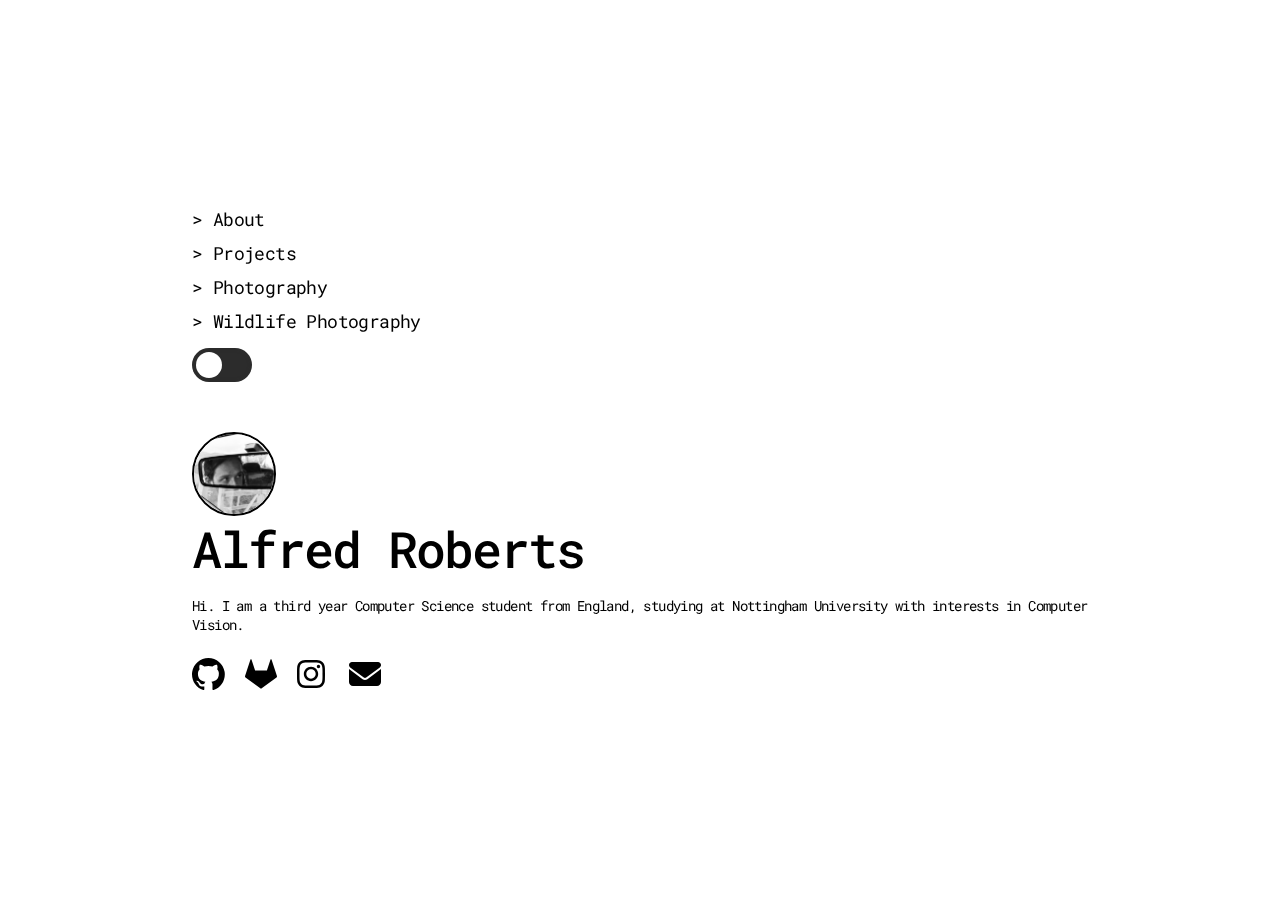
<file: index.html>
<!DOCTYPE html>
<html>
    <title>Alfred Roberts</title>
    <head>
        <link rel="preconnect" href="https://fonts.googleapis.com">
        <link rel="preconnect" href="https://fonts.gstatic.com" crossorigin>
        <link href="https://fonts.googleapis.com/css2?family=Roboto+Mono:wght@400;500&display=swap" rel="stylesheet">
        <link href="styles.css" rel="stylesheet">
        <link href="styles/media.css" rel="stylesheet">
        <link rel="icon" type="image/x-icon" href="/assets/favicon.png">
        <meta name="viewport" content="width=device-width, initial-scale=1">
        <script type="text/javascript" src="javascript/night_mode.js"></script>
        <script type="module" src="script.js"></script>
    </head>
    <body>
        <script>
            update_nightmode(() => {}, () => {}, null, true);
        </script>
        <div id="site-wrapper" class="site-wrapper">
        <div class="content">
            <div class="tabs">
                <a href="">> About</a>
                <a href="projects/">> Projects</a>
                <a href="https://alfredroberts.myportfolio.com/">> Photography</a>
                <a href="https://alfredroberts.netlify.app">> Wildlife Photography</a>
                <label class="switch">
                    <input id="nightmode" type="checkbox" checked>
                    <span class="slider"></span>
                </label>                  
            </div>
            <div class="title_container">
                <img id="profile_pic" class="profile_pic" src="assets/profile.jpg"/>
                <h1>Alfred Roberts</h1>
            </div>
            <div class="about">
                <p>
                    Hi. I am a third year Computer Science student from England,
                    studying at Nottingham University with interests in 
                    Computer Vision.
                </p>
            </div>
            <div class="links">
                <a href="https://www.github.com/Shadow149" target="_blank">
                    <svg  height="32"  viewBox="0 0 38 37" fill="none" xmlns="http://www.w3.org/2000/svg">
                        <path d="M18.9734 5.04313e-07C9.66837 -0.00119761 1.73623 6.74747 0.246435 15.9329C-1.24338 25.1184 4.14904 34.0284 12.9774 36.9686C13.9283 37.1397 14.2687 36.5559 14.2687 36.0538C14.2687 35.6031 14.2535 34.4088 14.2477 32.8208C8.97058 33.9619 7.8562 30.2762 7.8562 30.2762C7.50878 29.1295 6.76191 28.1449 5.75104 27.5015C4.03953 26.3243 5.88226 26.351 5.88226 26.351C7.1006 26.5179 8.17292 27.2401 8.78612 28.306C9.30515 29.2498 10.1796 29.9472 11.2151 30.2431C12.2507 30.5392 13.3616 30.4094 14.301 29.8826C14.3893 28.9203 14.8174 28.0209 15.5085 27.3456C11.2982 26.8683 6.87113 25.2403 6.87113 17.9699C6.84776 16.0894 7.54602 14.2715 8.82225 12.8902C8.24481 11.2534 8.31281 9.45799 9.01242 7.86954C9.01242 7.86954 10.6041 7.35796 14.2268 9.81125C17.3339 8.95927 20.613 8.95927 23.72 9.81125C27.3446 7.35606 28.9344 7.86954 28.9344 7.86954C29.6372 9.45725 29.7053 11.2539 29.1246 12.8902C30.4055 14.2713 31.1032 16.0939 31.0719 17.9775C31.0719 25.267 26.641 26.8683 22.4154 27.338C23.3269 28.27 23.7945 29.5484 23.6991 30.8487C23.6991 33.3856 23.6762 35.4319 23.6762 36.0538C23.6762 36.5616 24.0147 37.1511 24.9827 36.9648C33.8074 34.0197 39.1941 25.1091 37.7011 15.926C36.2083 6.74302 28.2766 -0.00212948 18.9734 5.04313e-07Z"/>
                    </svg> 
                </a>
                <a href="https://gitlab.com/AlfredRoberts" target="_blank">
                    <svg height="32" viewBox="0 0 32 32" width="32" xmlns="http://www.w3.org/2000/svg"><path d="m31.937 18.115-1.787-5.511-3.552-10.921c-.183-.563-.973-.563-1.156 0l-3.552 10.916h-11.781l-3.552-10.916c-.183-.563-.979-.563-1.156 0l-3.552 10.916-1.792 5.516c-.161.5.021 1.052.443 1.364l15.5 11.261 15.5-11.261c.421-.312.604-.859.437-1.364z"/></svg>            
                </a> 
                <a href="https://www.instagram.com/alfieroberts7/" target="_blank">
                    <svg xmlns="http://www.w3.org/2000/svg" width="32" height="32" viewBox="0 0 512 512"><!--! Font Awesome Free 6.4.2 by @fontawesome - https://fontawesome.com License - https://fontawesome.com/license (Commercial License) Copyright 2023 Fonticons, Inc. --><path d="M224.1 141c-63.6 0-114.9 51.3-114.9 114.9s51.3 114.9 114.9 114.9S339 319.5 339 255.9 287.7 141 224.1 141zm0 189.6c-41.1 0-74.7-33.5-74.7-74.7s33.5-74.7 74.7-74.7 74.7 33.5 74.7 74.7-33.6 74.7-74.7 74.7zm146.4-194.3c0 14.9-12 26.8-26.8 26.8-14.9 0-26.8-12-26.8-26.8s12-26.8 26.8-26.8 26.8 12 26.8 26.8zm76.1 27.2c-1.7-35.9-9.9-67.7-36.2-93.9-26.2-26.2-58-34.4-93.9-36.2-37-2.1-147.9-2.1-184.9 0-35.8 1.7-67.6 9.9-93.9 36.1s-34.4 58-36.2 93.9c-2.1 37-2.1 147.9 0 184.9 1.7 35.9 9.9 67.7 36.2 93.9s58 34.4 93.9 36.2c37 2.1 147.9 2.1 184.9 0 35.9-1.7 67.7-9.9 93.9-36.2 26.2-26.2 34.4-58 36.2-93.9 2.1-37 2.1-147.8 0-184.8zM398.8 388c-7.8 19.6-22.9 34.7-42.6 42.6-29.5 11.7-99.5 9-132.1 9s-102.7 2.6-132.1-9c-19.6-7.8-34.7-22.9-42.6-42.6-11.7-29.5-9-99.5-9-132.1s-2.6-102.7 9-132.1c7.8-19.6 22.9-34.7 42.6-42.6 29.5-11.7 99.5-9 132.1-9s102.7-2.6 132.1 9c19.6 7.8 34.7 22.9 42.6 42.6 11.7 29.5 9 99.5 9 132.1s2.7 102.7-9 132.1z"/></svg>
                </a>
                <a id="emailAnchor">
                    <svg id="emailSvg" xmlns="http://www.w3.org/2000/svg" width="32"  height="32" viewBox="0 0 512 512"><!--! Font Awesome Free 6.4.2 by @fontawesome - https://fontawesome.com License - https://fontawesome.com/license (Commercial License) Copyright 2023 Fonticons, Inc. --><path d="M48 64C21.5 64 0 85.5 0 112c0 15.1 7.1 29.3 19.2 38.4L236.8 313.6c11.4 8.5 27 8.5 38.4 0L492.8 150.4c12.1-9.1 19.2-23.3 19.2-38.4c0-26.5-21.5-48-48-48H48zM0 176V384c0 35.3 28.7 64 64 64H448c35.3 0 64-28.7 64-64V176L294.4 339.2c-22.8 17.1-54 17.1-76.8 0L0 176z"/></svg>
                    <svg id="tickSvg" style="display: none;" xmlns="http://www.w3.org/2000/svg" width="32"  height="32" viewBox="0 0 512 512"><!--!Font Awesome Free 6.5.2 by @fontawesome - https://fontawesome.com License - https://fontawesome.com/license/free Copyright 2024 Fonticons, Inc.--><path d="M438.6 105.4c12.5 12.5 12.5 32.8 0 45.3l-256 256c-12.5 12.5-32.8 12.5-45.3 0l-128-128c-12.5-12.5-12.5-32.8 0-45.3s32.8-12.5 45.3 0L160 338.7 393.4 105.4c12.5-12.5 32.8-12.5 45.3 0z"/></svg>
                    <div id="copyTooltip" data-tooltip="Copied!"></div>
                </a>
            </div>
        </div>
        <div id="blob"></div>
        <div id="blur"></div>
    </div>
    </body>
</html>
</file>
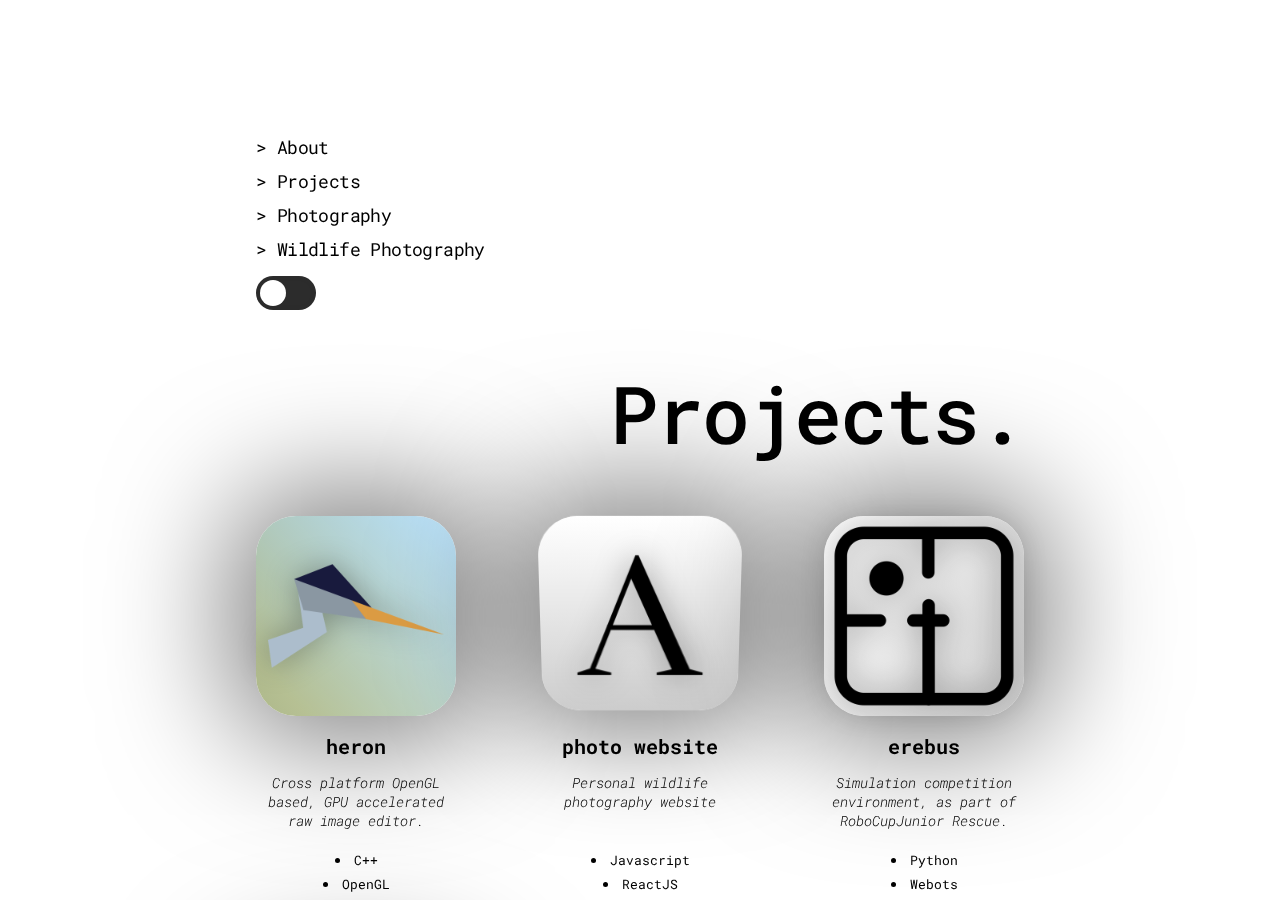
<file: projects/index.html>
<!DOCTYPE html>
<html>
    <title>Projects</title>
    <head>
        <link rel="preconnect" href="https://fonts.googleapis.com">
        <link rel="preconnect" href="https://fonts.gstatic.com" crossorigin>
        <link href="https://fonts.googleapis.com/css2?family=Roboto+Mono:wght@400;500&display=swap" rel="stylesheet">
        <link href="../styles.css" rel="stylesheet">
        <link href="../styles/media.css" rel="stylesheet">
        <link href="styles.css" rel="stylesheet">
        <link rel="icon" type="image/x-icon" href="../assets/favicon.png">
        <meta name="viewport" content="width=device-width, initial-scale=1">
        <script type="text/javascript" src="../javascript/night_mode.js"></script>
        <script type="module" src="script.js"></script>
    </head>
    <body>
        <script>
            update_nightmode(() => {}, () => {}, null, true);
        </script>
        <div id="site-wrapper" class="site-wrapper">
            <div class="content">
                <div class="tabs">
                    <a href="../">> About</a>
                    <a href="">> Projects</a>
                    <a href="https://alfredroberts.myportfolio.com/">> Photography</a>
                    <a href="https://alfredroberts.netlify.app">> Wildlife Photography</a>
                    <label class="switch">
                        <input id="nightmode" type="checkbox" checked>
                        <span class="slider"></span>
                    </label>                  
                </div>
                <div class="header">
                    <h1>Projects.</h1>
                </div>
                <div class="card-content">
                    <div class="card-container">
                        <a class="card-wrap" href="https://www.github.com/Shadow149/HeronViewer"
                            target="_blank">
                            <div class="card" data-img="../assets/heron_bk_1000.png"></div>
                            <div class="card-top" data-img="../assets/heron_head_1000.png"></div>
                        </a>
                        <h2>heron</h2>
                        <h3>Cross platform OpenGL based, GPU accelerated raw image editor.</h3>
                        <ul>
                            <li>C++</li>
                            <li>OpenGL</li>
                        </ul>
                    </div> 
                    <div class="card-container">
                        <a class="card-wrap" href="https://www.github.com/Shadow149/photo-website"
                            target="_blank">
                            <div class="card" data-img="../assets/erebus_background.png"></div>
                            <div class="card-top" data-img="../assets/website_foreground.png"></div>
                        </a>
                        <h2>photo website</h2>
                        <h3>Personal wildlife photography website</h3>
                        <ul>
                            <li>Javascript</li>
                            <li>ReactJS</li>
                            <li>MongoDB</li>
                            <li>ExpressJS</li>
                        </ul>
                    </div> 
                    <div class="card-container">
                        <a class="card-wrap" href="https://github.com/robocup-junior/erebus"
                            target="_blank">
                            <div class="card" data-img="../assets/erebus_background.png"></div>
                            <div class="card-top" data-img="../assets/erebus_foreground.png"></div>
                        </a>
                        <h2>erebus</h2>
                        <h3>Simulation competition environment, as part of RoboCupJunior Rescue.</h3>
                        <ul>
                            <li>Python</li>
                            <li>Webots</li>
                            <li class="star">Lead developer and project creator</li>
                            <li class="star">Used by hundreds world-wide</li>
                        </ul>
                    </div>
                    <div class="card-container">
                        <a class="badge" href="https://play.google.com/store/apps/details?id=com.lazy.lazycubeapp&hl=en_GB"
                            target="_blank">
                            <div class="badge-text">Now on Google Play store!</div>
                        </a>
                        <a class="card-wrap" href="https://gitlab.com/AlfredRoberts/lazycube"
                            target="_blank">
                            <div class="card" data-img="../assets/lazy_cube_background.png"></div>
                            <div class="card-top" data-img="../assets/lazy_cube_foreground.png"></div>
                        </a>
                        <h2>lazy cube</h2>
                        <h3>Android rubik's cube scanner and solver.</h3>
                        <ul>
                            <li>Java</li>
                            <li>Android Studio</li>
                            <li class="star">University group project runner up</li>
                            <li class="star">Project lead and manager</li>
                        </ul>
                    </div>
                </div>
            </div>
            <div id="blob"></div>
            <div id="blur"></div>
        </div>
    </body>
</html>
</file>
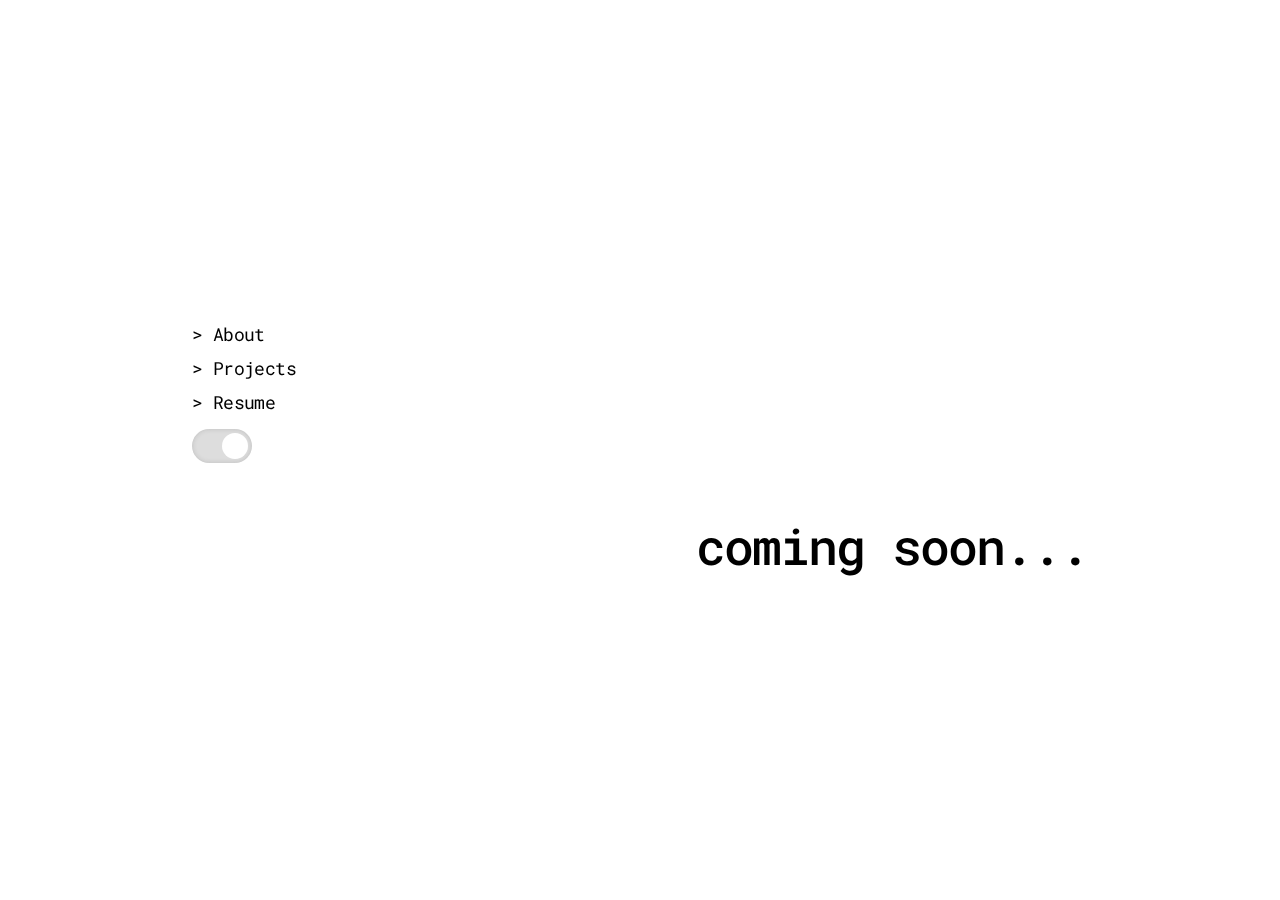
<file: resume/index.html>
<!DOCTYPE html>
<html>
    <head>
        <link rel="preconnect" href="https://fonts.googleapis.com">
        <link rel="preconnect" href="https://fonts.gstatic.com" crossorigin>
        <link href="https://fonts.googleapis.com/css2?family=Roboto+Mono:wght@400;500&display=swap" rel="stylesheet">
        <link href="../styles.css" rel="stylesheet">
        <link href="../styles/media.css" rel="stylesheet">
        <link rel="icon" type="image/x-icon" href="../assets/favicon.png">
        <script type="module" src="script.js"></script>
        <meta name="viewport" content="width=device-width, initial-scale=1">
    </head>
    <body>
        <div id="site-wrapper" class="site-wrapper">
            <div class="content">
                <div class="tabs">
                    <a href="../">> About</a>
                    <a href="../projects/">> Projects</a>
                    <a href="">> Resume</a>
                    <label class="switch">
                        <input id="nightmode" type="checkbox" checked>
                        <span class="slider"></span>
                    </label>                  
                </div>
                <div>
                    <h1>coming soon...</h1>
                </div>
            </div>
            <div id="blob"></div>
            <div id="blur"></div>
        </div>
    </body>
</html>
</file>
<file: styles.css>
* {
    font-family: Roboto Mono;
}


html, body, .site-wrapper {
    height: 100vh;
    width: 100%;
    overflow: hidden;
    position: fixed;
}

body, .site-wrapper {
    margin: 0rem;
    
    display: flex;
    flex-direction: column;
    justify-content: center;
    align-items: center;

    color: #000;
}

.site-wrapper {
    color: inherit;
}

a {
    color: inherit;
    text-decoration: inherit;
    cursor: pointer;
}


#blob {
    background-color: white;
    height: 300px;
    aspect-ratio: 1;
    position: absolute;
    left: 50%;
    top: 50%;
    translate: -50% -50%;
    border-radius: 50%;
    opacity: 0.2;
}

#blur {
    height: 100%;
    width: 100%;
    position: absolute;
    z-index: 2;
    backdrop-filter: blur(100px);
}

.content {
    /* overflow-x: hidden;
    overflow-y: auto; */
    height: 80vh;
    width: 50%;
    position: absolute;
    z-index: 3;
    
    justify-content: center;
    display: flex;
    flex-direction: column;
    padding: 15vh 20% 15vh 20%;

}

.tabs {
    display: flex;
    flex-direction: row;
    justify-content: space-between;
    margin-bottom: 50px;
    width: 100%;
}

.tabs a {
    font-family: Roboto Mono;
    font-size: 24px;
    font-style: normal;
    font-weight: 400;
    line-height: normal;
    letter-spacing: -0.6px;
}

h1 {
    font-family: Roboto Mono;
    font-size: 80px;
    font-style: normal;
    font-weight: 500;
    line-height: normal;
    letter-spacing: -2px;

    float: right;
    text-align: right;

    margin: auto;
    flex-grow: 1;
    margin-left: 30px;
}

.title_container {
    display: flex;
    flex-direction: row;
    align-items: center;
}

.profile_pic {
    border-radius: 77.5px;
    border: 2px solid #000;
    background: url(assets/profile.jpg), lightgray 50% / cover no-repeat;

    width: 155px;
    height: 155px;
    flex-shrink: 0;
}

.about, .links {
    width: 100%;
    display: flex;
    justify-content: flex-end;
}

p {
    text-align: right;
    font-family: Roboto Mono;
    font-style: normal;
    font-weight: 400;
    line-height: normal;
    letter-spacing: -0.6px; 
    width: 75%;
}

.links {
    margin-top: 10px;
}

.links a {
    margin-left: 20px;
}

svg:hover {
    fill:#4fba52 !important;
}

svg {
    fill: black;
}

/* Theme swtich */
.switch {
  position: relative;
  display: inline-block;
  width: 60px;
  height: 34px;
  margin-top: 5px;
}

.switch input { 
  opacity: 0;
  width: 0;
  height: 0;
}

.slider {
  position: absolute;
  cursor: pointer;
  top: 0;
  left: 0;
  right: 0;
  bottom: 0;
  background-color: #2c2c2c;
  -webkit-transition: .4s;
  transition: .4s;
  border-radius: 34px;

  box-shadow: inset 0 0 5px #3131312d;
}

.slider:before {
  position: absolute;
  content: "";
  height: 26px;
  width: 26px;
  left: 4px;
  bottom: 4px;
  background-color: white;
  -webkit-transition: .4s;
  transition: .4s;
  border-radius: 50%;
}

input:checked + .slider {
  background-color: #ddd;
}

input:checked + .slider:before {
  -webkit-transform: translateX(26px);
  -ms-transform: translateX(26px);
  transform: translateX(26px);
}


/* http://ameyraut.com/display-tooltip-without-javascript-or-jquery-pure-css/ */
#copyTooltip{
    position: relative;
    display: none;
}

#copyTooltip:after{
    content:attr(data-tooltip);
    background:#000;
    padding:5px;
    border-radius:3px; 
    display: inline-block;
    position: absolute;
    transform: translate(-50%,14px); 
    margin:0 auto;
    color:#FFF;
    min-width:100px;
    top:-5px;
    left: 50%;
    text-align:center;
}

#copyTooltip:before {
    /* top:-5px; */
    left: 50%;
    border: solid transparent;
    content: " ";
    /* height: 0;
    width: 0; */
    position: absolute;
    /* border-color: rgba(0, 0, 0, 0); */
    border-top-color: #000;
    border-width: 5px;
    margin-left: -5px;
    transform: rotate(180deg); 
}
</file>
<file: styles/media.css>
/* Media queries */

@media (max-width: 1700px) {
    .tabs a {
        font-size: 20px;
    }
}

@media (max-width: 1500px) {

    * {
        font-size: 14px;
    }

    .content {
        width: 70%;
    }

    .tabs {
        display: flex;
        flex-direction: column;
        justify-content: space-between;
        margin-bottom: 50px;
        width: fit-content;
    }   

    .tabs a {
        margin-bottom: 10px;
        font-size: 18px;
    }


    .profile_pic {
        width: 80px;
        height: 80px;
    }
    
    .title_container {
        display: flex;
        flex-direction: column;
        align-items: baseline;
    }

    h1 {
        font-family: Roboto Mono;
        font-size: 50px;
        font-style: normal;
        font-weight: 500;
        line-height: normal;
        letter-spacing: -2px;
    
        float:inline-end;
        text-align: left;
    
        margin: 0;
    }

    h2 {
        font-size: 20px;
    }

    .about, .links {
        width: 100%;
        display: flex;
        justify-content: flex-start;
    }

    p {
        text-align: left;
        font-family: Roboto Mono;
        font-style: normal;
        font-weight: 400;
        line-height: normal;
        letter-spacing: -0.6px; 
        width: 100%;
    }


    .links a {
        margin-left: 0;
        margin-right: 20px;
    }
    
    
}
</file>
<file: projects/styles.css>
.tabs {
    flex-grow: 1;
}

.content {
    width: 60%;
    height: 70vh;
    
    justify-content: flex-start;
    overflow: auto;
}

.card-content {   
    flex-grow: 5;
    width: 100%; 
    display: flex;
    flex-direction: row;
    align-items: center;
    justify-content: space-between;

    flex-wrap: wrap;
    column-gap: 2em;
}

.header {
    flex-grow: 1;
}

h1 {
    font-family: Roboto Mono;
    font-size: 80px;
    font-style: normal;
    font-weight: 500;
    line-height: normal;
    margin-bottom: 50px;
    margin-left: 0;
}

h2 {
    text-transform: lowercase;
    margin-bottom: 0;
}

h3 {
    font-size: 14px;
    text-align: center;
    font-weight: 300;
    font-style: italic;
    height: 50px;
}

ul {
    width: 100%;
    height: 100px;
    text-align: center;
    padding: 0;
}

ul li {
    list-style-position: inside;
    font-size: small;
    margin-bottom: .5em;
}

.star {
    list-style-image: url("data:image/svg+xml,%3Csvg xmlns='http://www.w3.org/2000/svg' width='.7em' height='.7em' viewBox='0 0 576 512'%3E%3C!--! Font Awesome Free 6.4.2 by @fontawesome - https://fontawesome.com License - https://fontawesome.com/license (Commercial License) Copyright 2023 Fonticons, Inc. --%3E%3Cpath d='M316.9 18C311.6 7 300.4 0 288.1 0s-23.4 7-28.8 18L195 150.3 51.4 171.5c-12 1.8-22 10.2-25.7 21.7s-.7 24.2 7.9 32.7L137.8 329 113.2 474.7c-2 12 3 24.2 12.9 31.3s23 8 33.8 2.3l128.3-68.5 128.3 68.5c10.8 5.7 23.9 4.9 33.8-2.3s14.9-19.3 12.9-31.3L438.5 329 542.7 225.9c8.6-8.5 11.7-21.2 7.9-32.7s-13.7-19.9-25.7-21.7L381.2 150.3 316.9 18z' fill='%23ffcf30'/%3E%3C/svg%3E");
}

.star:before {
    font-size:120px;
    vertical-align:middle;
    line-height:20px;
}

.card-container {
    display: flex;
    flex-direction: column;
    justify-content: center;
    align-items: center;
    width: 200px;
    margin-bottom: 30px;
}

.card {
    border-radius: 40px;
    background: linear-gradient(0deg, rgba(255,255,255,0.3), rgba(0,0,0,0.2))
                ,url("");

    box-shadow: 0px 0px 123px 25px rgba(0, 0, 0, 0.5) ;

    width: 200px;
    height: 200px;
    background-size: cover;
}

.card-top {
    border-radius: 40px;
    background: url("");

    -webkit-filter: drop-shadow(0px 0px 10px #00000053);
    filter: drop-shadow(0px 0px 15px #00000053);

    width: 200px;
    height: 200px;
    background-size: cover;
    position: absolute;
    bottom: 0px;
}

.card-wrap {
    perspective: 800px;
}

#blob {
    opacity: 0.05;
}

.badge {
    width: 100px;
    height: 100px;
    position: absolute;
    z-index: 1;
    filter: drop-shadow(0px 0px 15px #00000053);
    translate: 90% -210%;
    background-image: url(../assets/badge.svg);
    background-repeat: no-repeat;
    background-size: 100px;
    display: flex;
    flex-wrap: nowrap;
    justify-content: center;
    align-items: center;
    transform: rotate(-20deg);
}

.badge-text {
    width: 80%;
    text-align: center;
    font-family: cursive;
    line-height: 12px;
    font-size: 13px;
    padding: 5px;
    font-style: italic;
}



@media (max-width: 1100px) {
    h1 {
        font-size: 60px;
        float: none;
        text-align: left;
    }
}



@media (max-width: 750px) { 
    h1 {
        font-size: 50px;
    }
    .card-content {
        flex-direction: row;
        row-gap: 2em;
        justify-content: center;
        align-items: center;
    }

    ul {
        row-gap: 20px;
    }
    
}
</file>
